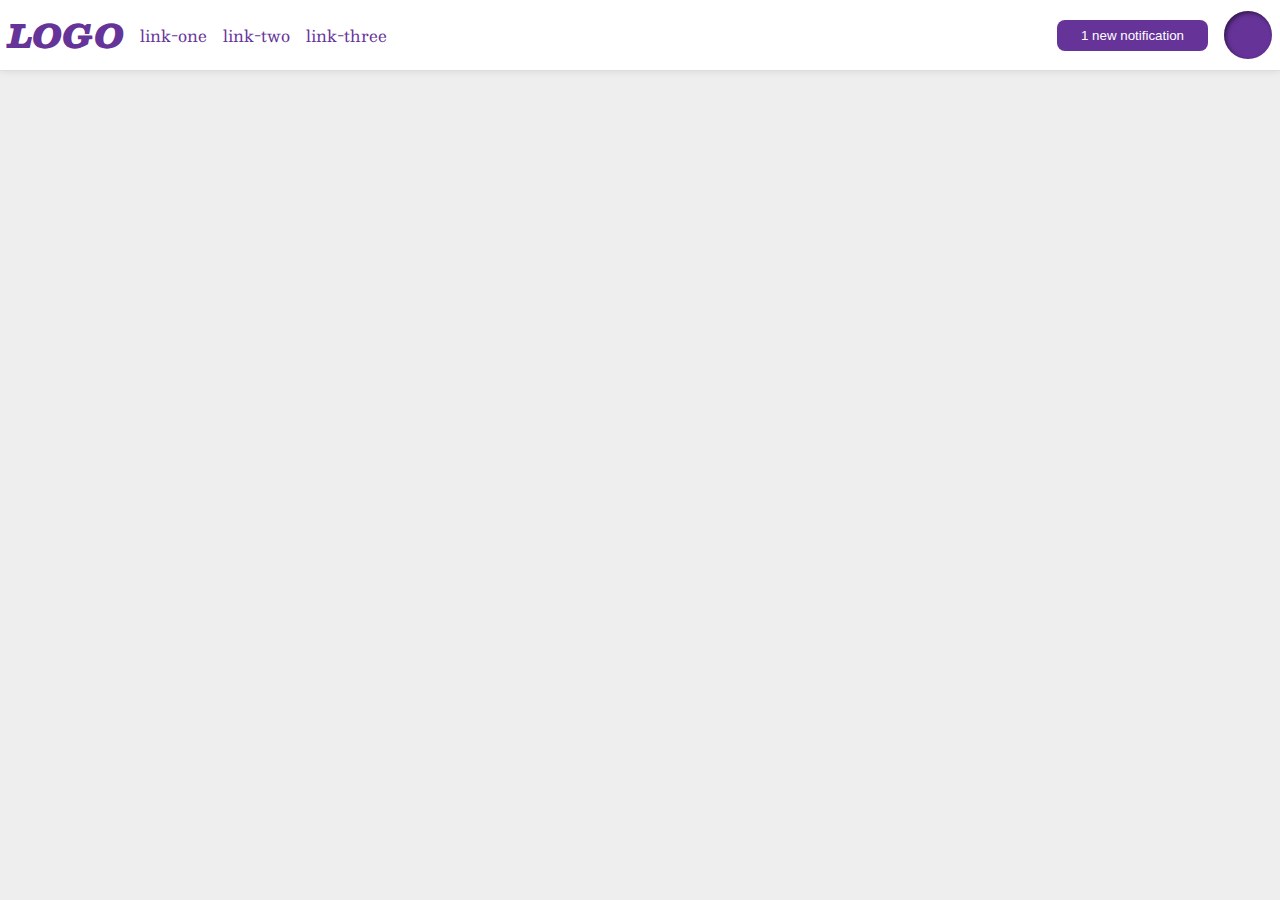
<file: flex/03-flex-header-2/index.html>
<!DOCTYPE html>
<html lang="en">
  <head>
    <meta charset="UTF-8">
    <meta http-equiv="X-UA-Compatible" content="IE=edge">
    <meta name="viewport" content="width=device-width, initial-scale=1.0">
    <title>Flex Header 2</title>
    <link rel="stylesheet" href="style.css">
  </head>
  <body>
    <div class="header">
      <div class="left">
        <div class="logo">
          LOGO
        </div>
        <ul class="links">
          <li><a href="https://google.com">link-one</a></li>
          <li><a href="https://google.com">link-two</a></li>
          <li><a href="https://google.com">link-three</a></li>
        </ul>
      </div>
      <div class="wrapper">
        <button class="notifications">
          1 new notification
        </button>
        <div class="profile-image"></div>
      </div>
    </div>
  </body>
</html>
</file>
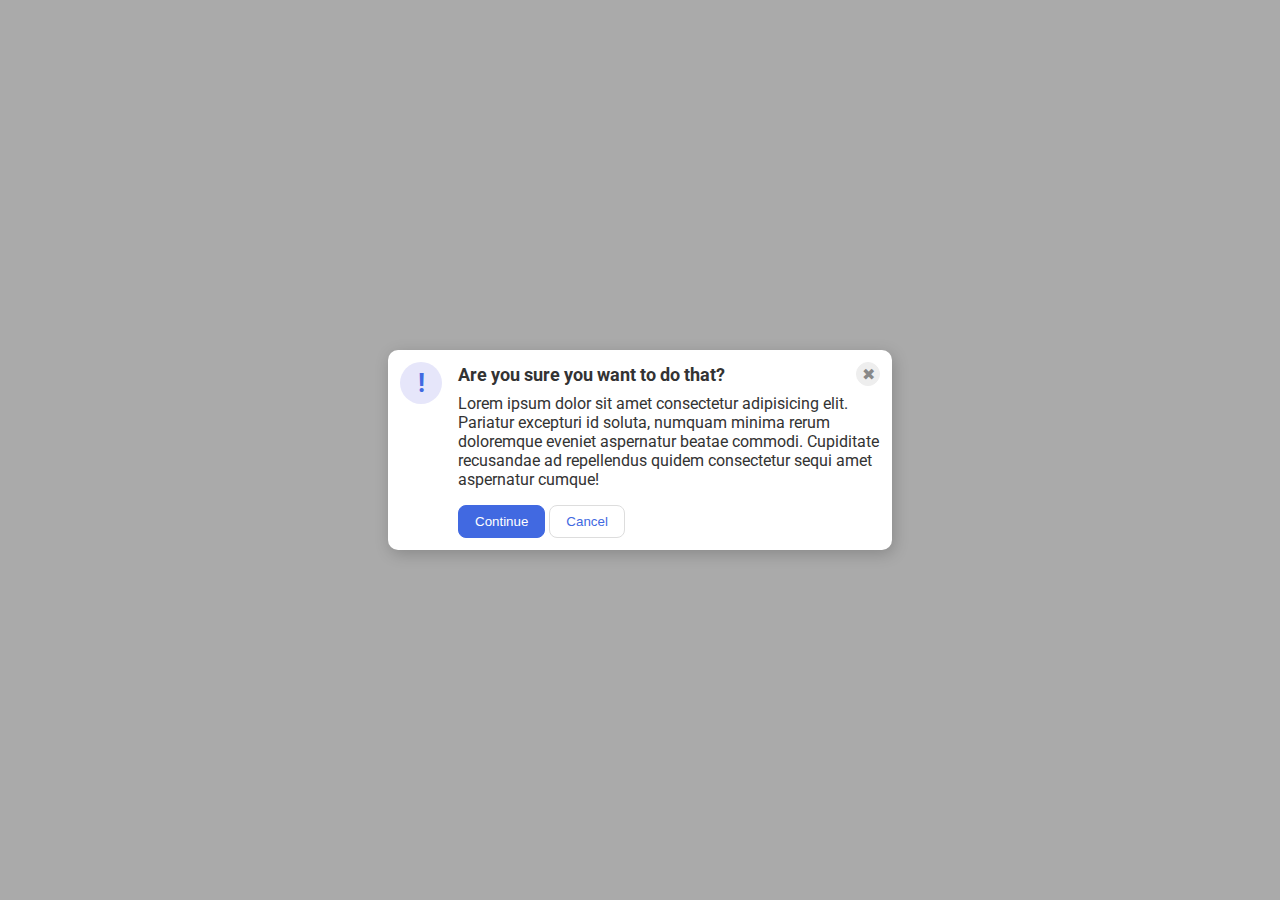
<file: flex/05-flex-modal/index.html>
<!DOCTYPE html>
<html lang="en">
  <head>
    <meta charset="UTF-8">
    <meta http-equiv="X-UA-Compatible" content="IE=edge">
    <meta name="viewport" content="width=device-width, initial-scale=1.0">
    <link rel="stylesheet" href="style.css">
    <title>Modal</title>
  </head>
  <body>
    <div class="modal">
      <div class="icon">!</div>
      <div class="container">
        <div class="header">Are you sure you want to do that?
          <button class="close-button">✖</button>
        </div>
        <div class="text">Lorem ipsum dolor sit amet consectetur adipisicing elit. Pariatur excepturi id soluta, numquam minima rerum doloremque eveniet aspernatur beatae commodi. Cupiditate recusandae ad repellendus quidem consectetur sequi amet aspernatur cumque!</div>
        <button class="continue">Continue</button>
        <button class="cancel">Cancel</button>
      </div>
    </div>
  </body>
</html>
</file>
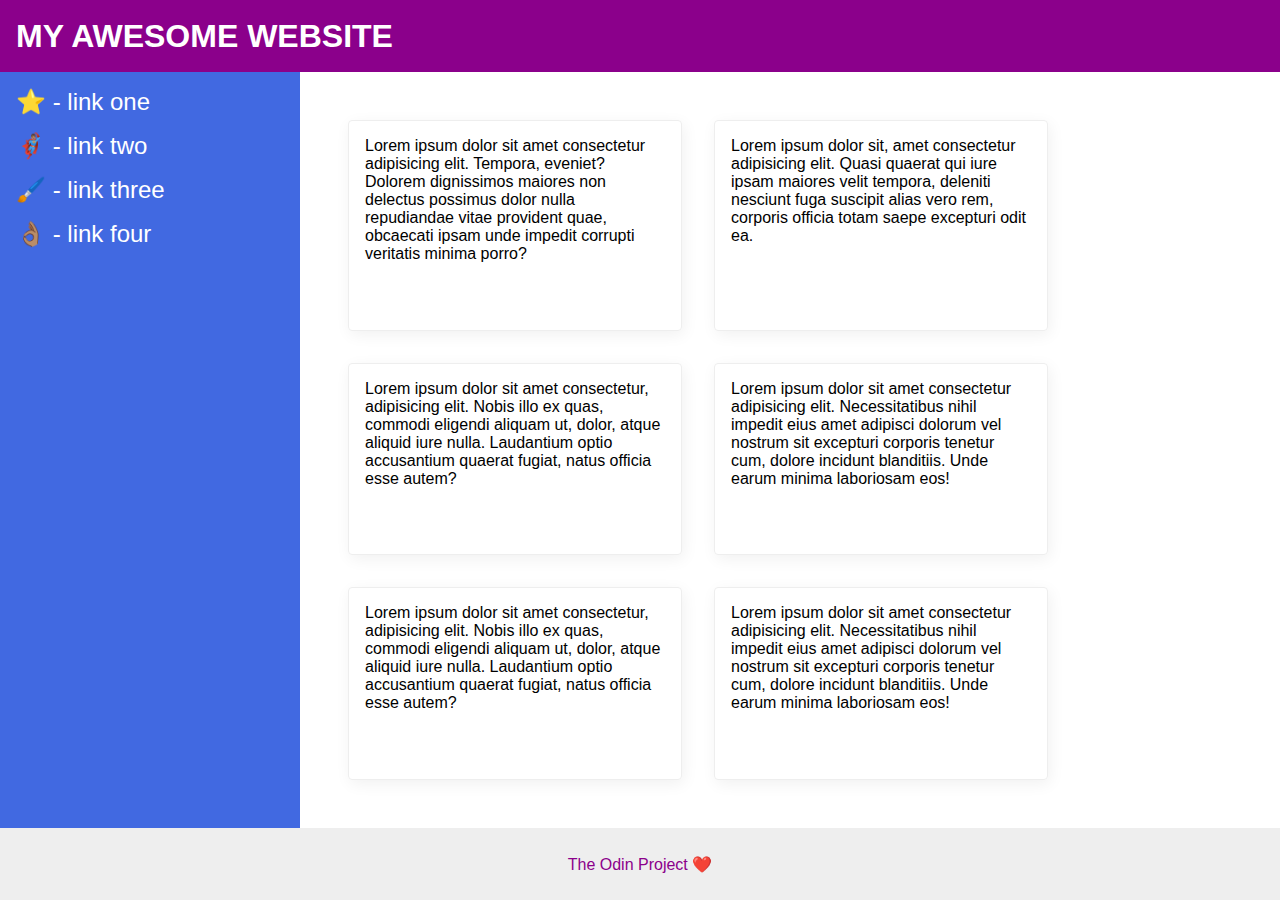
<file: flex/07-flex-layout-2/index.html>
<!DOCTYPE html>
<html lang="en">
  <head>
    <meta charset="UTF-8">
    <meta http-equiv="X-UA-Compatible" content="IE=edge">
    <meta name="viewport" content="width=device-width, initial-scale=1.0">
    <title>The Holy Grail</title>
    <link rel="stylesheet" href="style.css">
  </head>
  <body>
    <div class="header">
      MY AWESOME WEBSITE
    </div>
    
    <div class="wrapper">
      <div class="sidebar">
        <ul>
          <li><a href="#">⭐ - link one</a></li>
          <li><a href="#">🦸🏽‍♂️ - link two</a></li>
          <li><a href="#">🖌️ - link three</a></li>
          <li><a href="#">👌🏽 - link four</a></li>
        </ul>
      </div>
  
      <div class="cards">
        <div class="card">Lorem ipsum dolor sit amet consectetur adipisicing elit. Tempora, eveniet? Dolorem dignissimos maiores non delectus possimus dolor nulla repudiandae vitae provident quae, obcaecati ipsam unde impedit corrupti veritatis minima porro?</div>
        <div class="card">Lorem ipsum dolor sit, amet consectetur adipisicing elit. Quasi quaerat qui iure ipsam maiores velit tempora, deleniti nesciunt fuga suscipit alias vero rem, corporis officia totam saepe excepturi odit ea.</div>
        <div class="card">Lorem ipsum dolor sit amet consectetur, adipisicing elit. Nobis illo ex quas, commodi eligendi aliquam ut, dolor, atque aliquid iure nulla. Laudantium optio accusantium quaerat fugiat, natus officia esse autem?</div>
        <div class="card">Lorem ipsum dolor sit amet consectetur adipisicing elit. Necessitatibus nihil impedit eius amet adipisci dolorum vel nostrum sit excepturi corporis tenetur cum, dolore incidunt blanditiis. Unde earum minima laboriosam eos!</div>
        <div class="card">Lorem ipsum dolor sit amet consectetur, adipisicing elit. Nobis illo ex quas, commodi eligendi aliquam ut, dolor, atque aliquid iure nulla. Laudantium optio accusantium quaerat fugiat, natus officia esse autem?</div>
        <div class="card">Lorem ipsum dolor sit amet consectetur adipisicing elit. Necessitatibus nihil impedit eius amet adipisci dolorum vel nostrum sit excepturi corporis tenetur cum, dolore incidunt blanditiis. Unde earum minima laboriosam eos!</div>  
      </div>
    </div>
    
    <div class="footer">
      The Odin Project ❤️
    </div>
  </body>
</html>
</file>
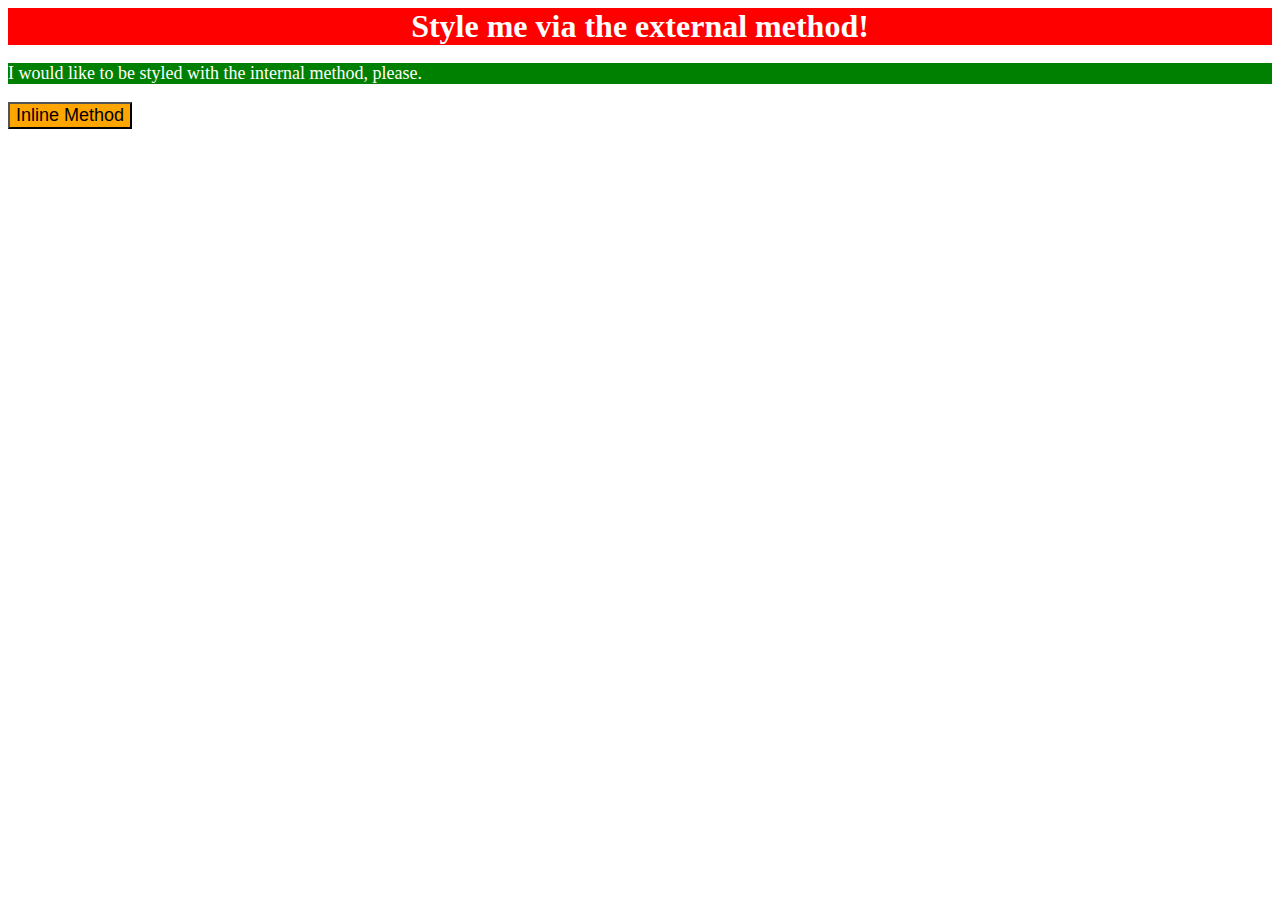
<file: foundations/01-css-methods/index.html>
<!DOCTYPE html>
<html lang="en">
  <head>
    <meta charset="UTF-8">
    <meta http-equiv="X-UA-Compatible" content="IE=edge">
    <meta name="viewport" content="width=device-width, initial-scale=1.0">
    <title>Methods for Adding CSS</title>
    <link rel="stylesheet" href="styles.css">
    <style>
      p {
        color: white;
        background-color: green;
        font-size: 18px;
      }
    </style>
  </head>
  <body>
    <div >Style me via the external method!</div>
    <p>I would like to be styled with the internal method, please.</p>
    <button style="font-size: 18px; background-color: orange;">Inline Method</button>
  </body>
</html>
</file>
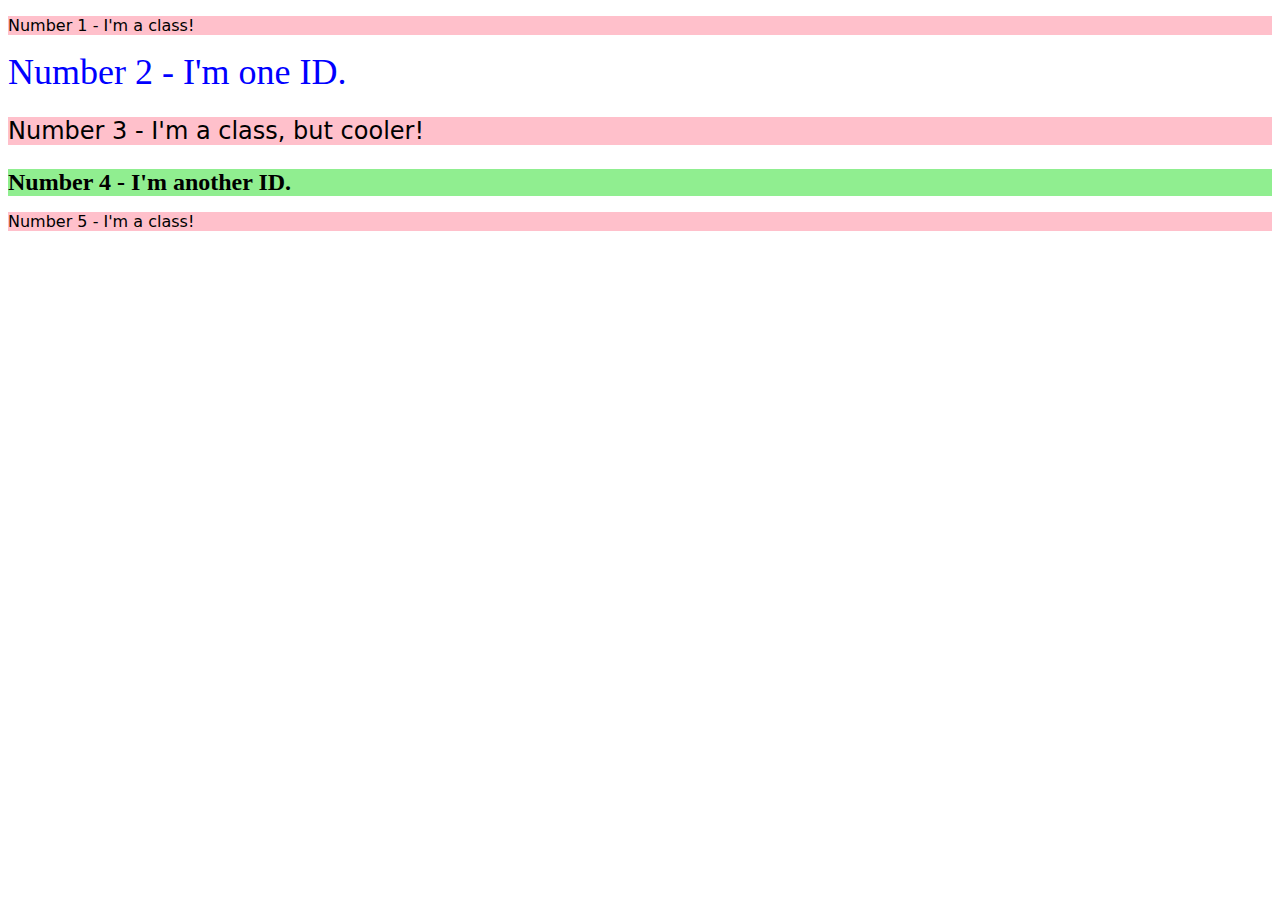
<file: foundations/02-class-id-selectors/index.html>
<!DOCTYPE html>
<html lang="en">
  <head>
    <meta charset="UTF-8">
    <meta http-equiv="X-UA-Compatible" content="IE=edge">
    <meta name="viewport" content="width=device-width, initial-scale=1.0">
    <title>Class and ID Selectors</title>
    <link rel="stylesheet" href="style.css">
  </head>
  <body>
    <p class="sans">Number 1 - I'm a class!</p>
    <div id="blue">Number 2 - I'm one ID.</div>
    <p class="sans bigger">Number 3 - I'm a class, but cooler!</p>
    <div id="green">Number 4 - I'm another ID.</div>
    <p class="sans">Number 5 - I'm a class!</p>
  </body>
</html>
</file>
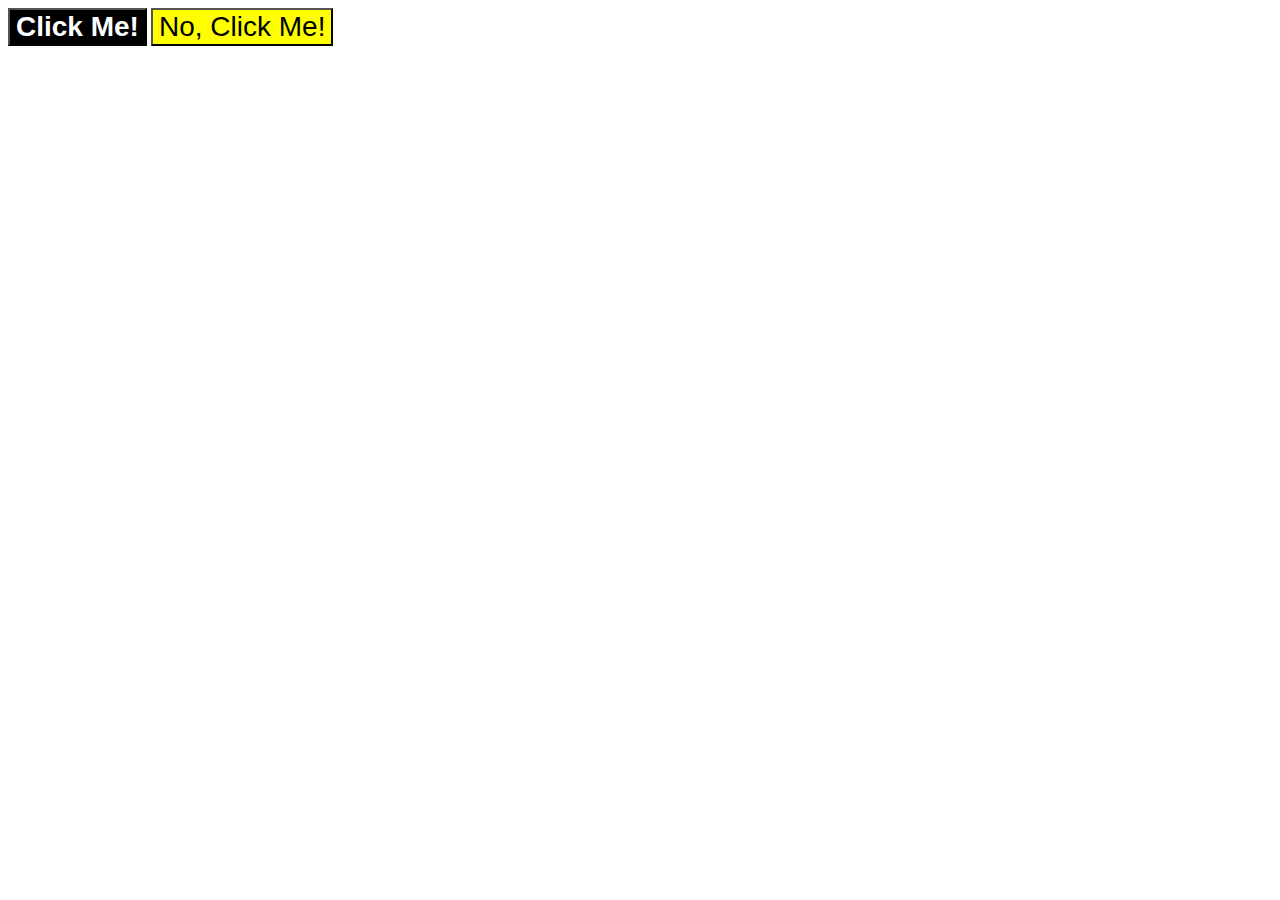
<file: foundations/03-grouping-selectors/index.html>
<!DOCTYPE html>
<html lang="en">
  <head>
    <meta charset="UTF-8">
    <meta http-equiv="X-UA-Compatible" content="IE=edge">
    <meta name="viewport" content="width=device-width, initial-scale=1.0">
    <title>Grouping Selectors</title>
    <link rel="stylesheet" href="style.css">
  </head>
  <body>
    <button class="first">Click Me!</button>
    <button class="second">No, Click Me!</button>
  </body>
</html>
</file>
<file: flex/03-flex-header-2/style.css>
/* this is some magical font-importing.  
you'll learn about it later. */
@import url('https://fonts.googleapis.com/css2?family=Besley:ital,wght@0,400;1,900&display=swap');

body {
  margin: 0;
  padding: 0;
  background: #eee;
  font-family: Besley, serif;
}

.header {
  background: white;
  border-bottom: 1px solid #ddd;
  box-shadow: 0 0 8px rgba(0,0,0,.1);
  display: flex;
  justify-content: space-between;
  padding: 8px;
}

.profile-image {
  background: rebeccapurple;
  box-shadow: inset 2px 2px 4px rgba(0,0,0,.5);
  border-radius: 50%;
  width: 48px;
  height: 48px;
}

.logo {
  color: rebeccapurple;
  font-size: 32px;
  font-weight: 900;
  font-style: italic;
}

button {
  border: none;
  border-radius: 8px;
  background: rebeccapurple;
  color: white;
  padding: 8px 24px;
}

a {
  /* this removes the line under our links */
  text-decoration: none;
  color: rebeccapurple;
}

ul {
  list-style-type: none;
  display: flex;
  display: flex;
  margin: 0;
  padding: 0;
  gap: 16px;
}

.wrapper, .left {
  display: flex;
  align-items: center;
  gap: 16px;
}
</file>
<file: flex/05-flex-modal/style.css>
@import url('https://fonts.googleapis.com/css2?family=Roboto:wght@400;700&display=swap');

html, body {
  height: 100%;
}

body {
  font-family: Roboto, sans-serif;
  margin: 0;
  background: #aaa;
  color: #333;
  /* I'll give you this one for free lol */
  display: flex;
  align-items: center;
  justify-content: center;
}

.modal {
  background: white;
  width: 480px;
  border-radius: 10px;
  box-shadow: 2px 4px 16px rgba(0,0,0,.2);
}

.icon {
  color: royalblue;
  font-size: 26px;
  font-weight: 700;
  background: lavender;
  width: 42px;
  height: 42px;
  border-radius: 50%;
  display: flex;
  align-items: center;
  justify-content: center;
  flex-shrink: 0;
}

.close-button {
  background: #eee;
  border-radius: 50%;
  color: #888;
  font-weight: 400;
  font-size: 16px;
  height: 24px;
  width: 24px;
  display: flex;
  align-items: center;
  justify-content: center;
  border: 1px solid #eee;
  padding: 0;
}

button {
  cursor: pointer;
  padding: 8px 16px;
  border-radius: 8px;
}

button.continue {
  background: royalblue;
  border: 1px solid royalblue;
  color: white;
}

button.cancel {
  background: white;
  border: 1px solid #ddd;
  color: royalblue;
}

.modal {
  display: flex;
  gap: 16px;
  padding: 12px;
}

.header {
  display: flex;
  align-items: center;
  justify-content: space-between;
  font-size: 18px;
  font-weight: bold;
  margin-bottom: 8px;
}

.text {
  margin-bottom: 16px;
}
</file>
<file: flex/07-flex-layout-2/style.css>
body {
  font-family: -apple-system, BlinkMacSystemFont, 'Segoe UI', Roboto, Oxygen, Ubuntu, Cantarell, 'Open Sans', 'Helvetica Neue', sans-serif;
  margin: 0;
  min-height: 100vh;
  display: flex;
  flex-direction: column;
}

.wrapper {
  display: flex;
  flex: 1;
}

.cards {
  display: flex;
  flex-wrap: wrap;
  padding: 48px;
  gap: 32px;
}

.header {
  height: 72px;
  background: darkmagenta;
  color: white;
  font-size: 32px;
  font-weight: 900;
  display: flex;
  align-items: center;
  padding: 0 16px;
}

.footer {
  height: 72px;
  background: #eee;
  color: darkmagenta;
  display: flex;
  align-items: center;
  justify-content: center;
}

.sidebar {
  width: 300px;
  background: royalblue;
  box-sizing: border-box;
  flex-shrink: 0;
  padding: 16px;
}

.card {
  border: 1px solid #eee;
  box-shadow: 2px 4px 16px rgba(0,0,0,.06);
  border-radius: 4px;
  padding: 16px;
  width: 300px;
}

ul {
  list-style-type: none;
  margin: 0;
  padding: 0;
}

li {
  margin-bottom: 16px;
}

a {
  font-size: 24px;
  color: white;
  text-decoration: none;
}
</file>
<file: foundations/01-css-methods/styles.css>
div {
    color: white;
    background-color: red;
    font-size: 32px;
    font-weight: bold;
    text-align: center;
  }
</file>
<file: foundations/02-class-id-selectors/style.css>
.sans {
    font-family:Verdana, DejaVu Sans, sans-serif;
    background-color: pink;
}

.bigger {
    font-size: 24px;
}

#blue {
    color: blue;
    font-size: 36px;
}

#green {
    background-color: lightgreen;
    font-size: 24px;
    font-weight: bold;
}
</file>
<file: foundations/03-grouping-selectors/style.css>
button {
    font-size: 28px;
    font-family: Helvetica, 'Times New Roman' sans-serif;
}
.first {
    background-color: black;
    color: white;
    font-weight: bold;
}

.second {
    background-color: yellow;
}
</file>
